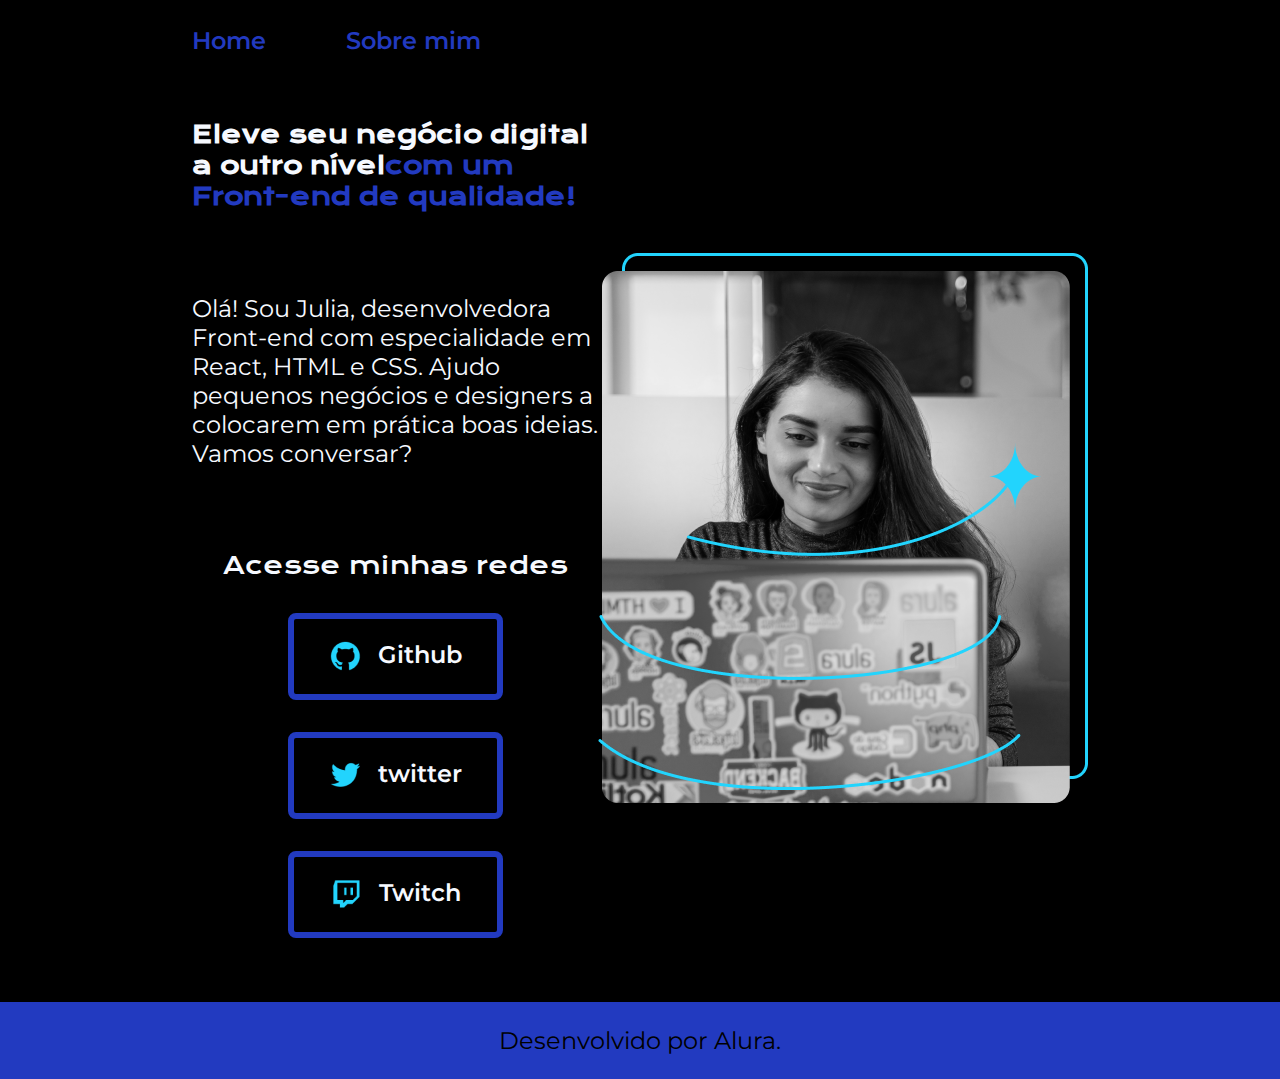
<file: index.html>
<!DOCTYPE html>
<html lang="pt-br">
<head>
    <meta charset="UTF-8">
    <meta http-equiv="X-UA-Compatible" content="IE=edge">
    <meta name="viewport" content="width=device-width, initial-scale=1.0">
    <title>Portifolio</title>
    <link rel="stylesheet" href="style.css">
</head>
<body>
    <header class="cabecalho">
        <nav class="cabecalho__menu">
            <a class="cabecalho__menu__link" href="index.html">Home</a>
            <a class="cabecalho__menu__link" href="about.html">Sobre mim</a>
        </nav>
    </header>
    <main class="apresentacao">
        <section class="apresentacao__conteudo">
            <h1 class="apresentacao__conteudo__titulo">Eleve seu negócio digital a outro  nível<strong
            class="titulo-destaque">com um Front-end de qualidade!
            </strong></h1>
            <p class="apresentacao__conteudo__texto">Olá! Sou Julia, desenvolvedora
            Front-end com especialidade em React, HTML e
            CSS. Ajudo pequenos negócios e designers a
            colocarem em prática boas ideias. Vamos
            conversar?</p>
            <div class="apresentacao__links">
                <h2 class="apresentacao__links__subtitulo">Acesse minhas redes</h2>
                <a class="apresentacao__links__navegacao" href="https://github.com/rafaballerini">
                    <img src="assets/github.png">
                    Github
                </a>
                <a class="apresentacao__links__navegacao" href="https://likedin.com/in/rafaellaballerini">
                    <img src="assets/twitter.png" alt="Foto do likedin">
                    twitter
                </a>
                <a class="apresentacao__links__navegacao" href="https://twitch.tv/guilimadev">
                    <img src="assets/twitch.png" alt="FOTO DO Twitch">
                    Twitch
                </a>
            </div>
        </section>
        <img src="assets/Imagem.png" alt="Foto da Joana Santos programando">
    </main>
    <footer class="rodape">
        <p>Desenvolvido por Alura.</p>
    </footer>
</body>
</html>
</file>
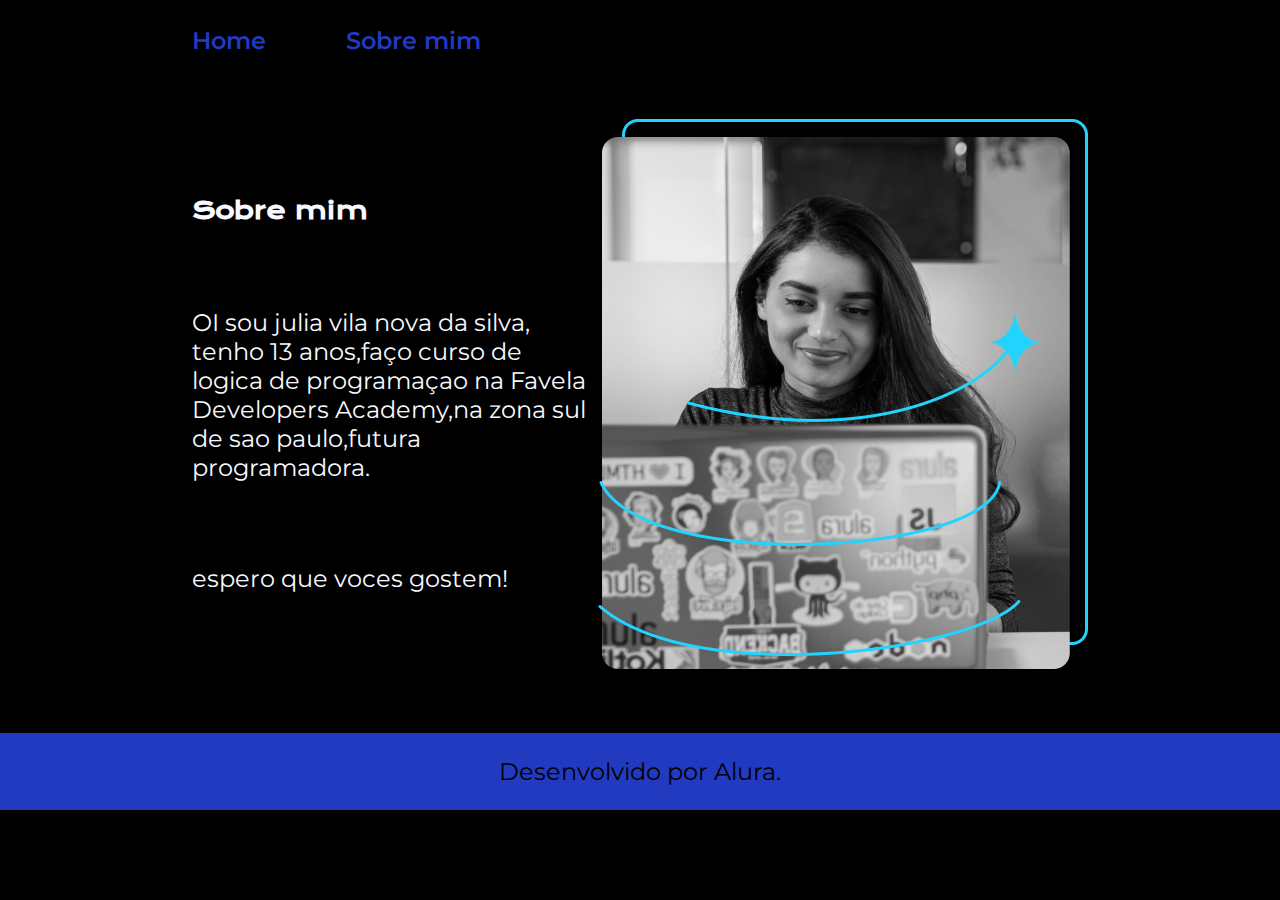
<file: about.html>
<!DOCTYPE html>
<html lang="pt-br">
<head>
    <meta charset="UTF-8">
    <meta http-equiv="X-UA-Compatible" content="IE=edge">
    <meta name="viewport" content="width=device-width, initial-scale=1.0">
    <title>Sobre mim</title>
    <link rel="stylesheet" href="style.css">
</head>
<body>
    <header class="cabecalho">
        <nav class="cabecalho__menu">
            <a class="cabecalho__menu__link" href="index.html">Home</a>
            <a class="cabecalho__menu__link" href="about.html">Sobre mim</a>
        </nav>
    </header>
    <main class="apresentacao">
        <section class="apresentacao__conteudo">
            <h1 class="apresentacao__conteudo__titulo">Sobre mim</h1>
            <p class="apresentacao__conteudo__texto">OI sou julia vila nova da silva, tenho 13 anos,faço curso de logica de programaçao na Favela Developers Academy,na zona sul de sao paulo,futura
                programadora.
                
        
            </p>
            <p class="apresentacao__conteudo__texto"> espero que voces gostem!
                </p>
        </section>
        <img class="apresentacao_imagem" src="assets/Imagem.png" alt="Foto da Joana Santos programando">
    </main>
    <footer class="rodape">
        <p>Desenvolvido por Alura.</p>
    </footer>
</body>
</html>
</file>
<file: style.css>
@import url('https://fonts.googleapis.com/css2?family=Krona+One&family=Montserrat:wght@400;600&display=swap');
:root {
    --cor-primaria: #000000;
    --cor-secundaria: #f6f9ff;
    --cor-terciaria: #223ac0;
    --cor-hover: #272727;
    --fonte-primaria: 'Krona One', sans-serif;
    --fonte-secundaria: 'Montserrat', sans-serif;
}
*{
    margin: 0;
    padding: 0;
}
body{
    box-sizing: border-box;
    background-color: var(--cor-primaria);
    color: var(--cor-secundaria);
}
.cabecalho{
    padding: 2% 0% 0% 15%;
}
.cabecalho__menu{
    display: flex;
    gap: 80px;
}
.cabecalho__menu__link{
    font-family: var(--fonte-secundaria);
    font-size: 1.5rem;
    font-weight: 600;
    color: var(--cor-terciaria);
    text-decoration: none;
}
.apresentacao{
    padding: 5% 15%;
    display: flex;

    align-items: center;
    justify-content: space-between;
}
.apresentacao__conteudo{
    width: 50%;
    display: flex;
    flex-direction: column;
    gap: 82px;
}

.apresentacao__conteudo__titulo{
    font-size: 1.5rem;
    font-family: var(--fonte-primaria);
}
.titulo-destaque{
    color: var(--cor-terciaria);
}
.apresentacao__conteudo__texto{
    font-size: 1.5rem;
    font-family: var(--fonte-secundaria);
}
.apresentacao__links{
    display: flex;
    flex-direction: column;
    justify-content: space-between;
    align-items: center;
    gap: 32px;
}
.apresentacao__links__subtitulo{
    font-family: var(--fonte-primaria);
    font-weight: 400;
    font-size: 1.5rem;
}
.apresentacao__links__navegacao{
    display: flex;
    justify-content: center;
    gap: 16px;
    border: 6px solid var(--cor-terciaria);
    width: 50%;
    text-align: center;
    border-radius: 8px;
    font-size: 1.5rem;
    font-weight: 600;
    padding: 21.5px 0;
    text-decoration: none;
    color: var(--cor-secundaria);
    font-family: var(--fonte-secundaria);
}
.apresentacao__links__link:hover{
    background-color: var(--cor-hover);
}

.apresentacao__imagem{
    width: 50%;
}
.rodape{
    color: var(--cor-primaria);
    background-color: var(--cor-terciaria);
    padding: 24px;
    text-align: center;
    font-family: var(--fonte-secundaria);
    font-size: 1.5rem;
    font-weight: 400;
}

@media (max-width:1200px){

.cabecalho{
        padding: 10%;
    }

.cabecalho__menu{
        justify-content: center;
        
    }
 .apresentacao{
        flex-direction: column-reverse;
        padding: 5%;

    }
.apresentacao__conteudo{
            width: auto;

        }
 }
</file>
